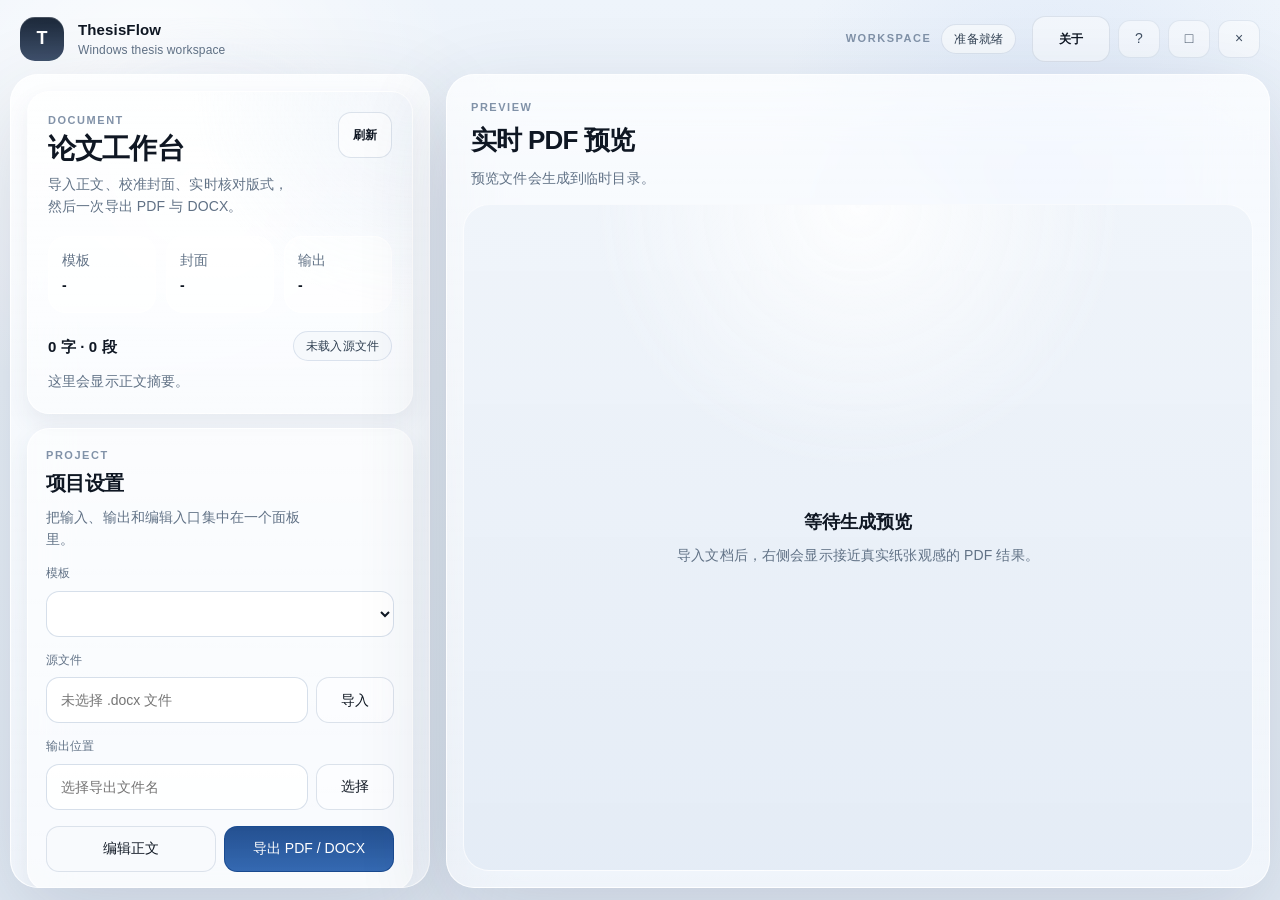
<file: assets/webui/index.html>
﻿<!doctype html>
<html lang="zh-CN">
<head>
  <meta charset="utf-8">
  <meta name="viewport" content="width=device-width, initial-scale=1">
  <title>ThesisFlow</title>
  <link rel="stylesheet" href="./styles.css">
</head>
<body>
  <div class="ambient ambient-a"></div>
  <div class="ambient ambient-b"></div>
  <div class="ambient ambient-c"></div>

  <div id="window-shell" class="window-shell">
    <header id="titlebar" class="titlebar">
      <div class="titlebar-drag">
        <div class="brand">
          <div class="brand-mark">T</div>
          <div class="brand-copy">
            <strong id="app-name">ThesisFlow</strong>
            <span>Windows thesis workspace</span>
          </div>
        </div>
        <div class="titlebar-status">
          <span class="eyebrow">Workspace</span>
          <span id="status-pill" class="status-pill">准备就绪</span>
        </div>
      </div>
      <div class="titlebar-actions">
        <button id="about-btn" class="ghost compact icon-btn" title="关于">关于</button>
        <button id="window-min" class="window-btn" title="最小化">?</button>
        <button id="window-max" class="window-btn" title="最大化">□</button>
        <button id="window-close" class="window-btn danger" title="关闭">×</button>
      </div>
    </header>

    <div class="app-shell">
      <aside class="sidebar glass">
        <section class="hero-card">
          <div class="hero-head">
            <div>
              <div class="eyebrow">Document</div>
              <h1>论文工作台</h1>
              <p>导入正文、校准封面、实时核对版式，然后一次导出 PDF 与 DOCX。</p>
            </div>
            <div class="hero-tools">
              <button id="refresh-preview" class="ghost icon-btn" title="刷新预览">刷新</button>
            </div>
          </div>

          <div class="hero-stats">
            <div class="stat">
              <span>模板</span>
              <strong id="metric-template">-</strong>
            </div>
            <div class="stat">
              <span>封面</span>
              <strong id="metric-cover">-</strong>
            </div>
            <div class="stat">
              <span>输出</span>
              <strong id="metric-output">-</strong>
            </div>
          </div>

          <div class="hero-summary">
            <strong id="doc-metrics">0 字 · 0 段</strong>
            <span id="file-pill">未载入源文件</span>
          </div>
          <p id="doc-preview" class="hero-preview">这里会显示正文摘要。</p>
        </section>

        <section class="panel">
          <div class="panel-head">
            <div>
              <div class="panel-label">Project</div>
              <h2>项目设置</h2>
              <p>把输入、输出和编辑入口集中在一个面板里。</p>
            </div>
          </div>

          <label class="field">
            <span>模板</span>
            <select id="template-select"></select>
          </label>

          <label class="field">
            <span>源文件</span>
            <div class="inline-field">
              <input id="source-path" type="text" readonly placeholder="未选择 .docx 文件">
              <button id="pick-source" class="ghost compact">导入</button>
            </div>
          </label>

          <label class="field">
            <span>输出位置</span>
            <div class="inline-field">
              <input id="output-path" type="text" readonly placeholder="选择导出文件名">
              <button id="pick-output" class="ghost compact">选择</button>
            </div>
          </label>

          <div class="actions">
            <button id="open-editor" class="secondary">编辑正文</button>
            <button id="export-files" class="primary">导出 PDF / DOCX</button>
          </div>
        </section>

        <section class="panel">
          <div class="panel-head">
            <div>
              <div class="panel-label">Cover</div>
              <h2>封面字段</h2>
              <p>保持和学校模板一致，字段修改会自动触发预览。</p>
            </div>
            <label class="switch">
              <input id="include-cover" type="checkbox" checked>
              <span class="switch-ui"></span>
            </label>
          </div>

          <div class="form-grid">
            <label class="field">
              <span>页眉</span>
              <input data-field="header_text" type="text">
            </label>
            <label class="field">
              <span>题目</span>
              <input data-field="thesis_title" type="text">
            </label>
            <label class="field">
              <span>学院</span>
              <input data-field="college" type="text">
            </label>
            <label class="field">
              <span>年级</span>
              <input data-field="year_grade" type="text">
            </label>
            <label class="field">
              <span>专业</span>
              <input data-field="major" type="text">
            </label>
            <label class="field">
              <span>班级</span>
              <input data-field="class_name" type="text">
            </label>
            <label class="field">
              <span>学号</span>
              <input data-field="student_id" type="text">
            </label>
            <label class="field">
              <span>姓名</span>
              <input data-field="author_name" type="text">
            </label>
            <label class="field">
              <span>指导教师</span>
              <input data-field="supervisor" type="text">
            </label>
            <label class="field">
              <span>职称</span>
              <input data-field="supervisor_title" type="text">
            </label>
            <label class="field full">
              <span>提交日期</span>
              <input data-field="date_text" type="text">
            </label>
          </div>
        </section>
      </aside>

      <main class="stage glass">
        <section class="stage-header">
          <div class="preview-meta">
            <div class="eyebrow">Preview</div>
            <h2>实时 PDF 预览</h2>
            <p id="preview-path">预览文件会生成到临时目录。</p>
          </div>
        </section>

        <section class="preview-stage">
          <div id="toast-host" class="toast-host"></div>

          <div id="preview-empty" class="preview-empty">
            <strong>等待生成预览</strong>
            <p>导入文档后，右侧会显示接近真实纸张观感的 PDF 结果。</p>
          </div>

          <div id="preview-shell" class="preview-shell">
            <div class="paper-stage">
              <div class="paper-frame">
                <embed id="preview-frame" type="application/pdf">
              </div>
            </div>
          </div>
        </section>
      </main>
    </div>
  </div>

  <script src="qrc:///qtwebchannel/qwebchannel.js"></script>
  <script src="./app.js"></script>
</body>
</html>
</file>
<file: assets/webui/styles.css>
﻿:root {
  --bg0: #e6edf6;
  --bg1: #f5f8fc;
  --bg2: rgba(255, 255, 255, 0.72);
  --bg3: rgba(255, 255, 255, 0.56);
  --line: rgba(255, 255, 255, 0.78);
  --line-soft: rgba(211, 221, 233, 0.92);
  --text: #0f1723;
  --muted: #617286;
  --muted-strong: #415063;
  --accent: #1f4f96;
  --accent-2: #2a5fad;
  --danger: #d35a5a;
  --shadow-lg: 0 28px 90px rgba(35, 51, 79, 0.16);
  --shadow-md: 0 18px 48px rgba(45, 63, 92, 0.1);
  --shadow-sm: 0 10px 24px rgba(45, 63, 92, 0.08);
  --radius-xl: 28px;
  --radius-lg: 22px;
  --radius-md: 16px;
  --radius-sm: 13px;
}

* {
  box-sizing: border-box;
}

html,
body {
  margin: 0;
  min-height: 100%;
  overflow: hidden;
  background:
    radial-gradient(circle at 12% 12%, rgba(255, 255, 255, 0.92), transparent 22rem),
    radial-gradient(circle at 82% 18%, rgba(209, 223, 245, 0.58), transparent 20rem),
    linear-gradient(180deg, #eef4fb 0%, #e8eff7 42%, #e2eaf4 100%);
  color: var(--text);
  font: 14px/1.55 "Segoe UI Variable Display", "Segoe UI", "PingFang SC", "Microsoft YaHei UI", sans-serif;
  letter-spacing: 0.01em;
}

body {
  position: relative;
}

body.maximized .window-shell {
  border-radius: 0;
}

body.maximized .glass,
body.maximized .window-shell,
body.maximized .preview-stage,
body.maximized .paper-frame,
body.maximized .sidebar,
body.maximized .stage {
  border-radius: 0;
}

button,
input,
select {
  font: inherit;
}

.ambient {
  position: fixed;
  pointer-events: none;
  filter: blur(20px);
  opacity: 0.92;
}

.ambient-a {
  top: 46px;
  left: 46px;
  width: 320px;
  height: 320px;
  border-radius: 50%;
  background: radial-gradient(circle, rgba(255, 255, 255, 0.96), rgba(214, 229, 248, 0.22) 62%, transparent 72%);
}

.ambient-b {
  right: 110px;
  bottom: 120px;
  width: 360px;
  height: 360px;
  border-radius: 50%;
  background: radial-gradient(circle, rgba(193, 214, 238, 0.34), rgba(255, 255, 255, 0.1) 56%, transparent 76%);
}

.ambient-c {
  right: 22%;
  top: 18%;
  width: 180px;
  height: 180px;
  border-radius: 50%;
  background: radial-gradient(circle, rgba(255, 255, 255, 0.9), rgba(199, 217, 240, 0.12) 64%, transparent 78%);
}

.window-shell {
  position: relative;
  z-index: 1;
  display: flex;
  flex-direction: column;
  height: 100vh;
  padding: 10px 10px 12px;
}

.titlebar {
  display: flex;
  align-items: center;
  justify-content: space-between;
  gap: 16px;
  min-height: 60px;
  padding: 6px 10px 12px;
  user-select: none;
}

.titlebar-drag,
.brand,
.titlebar-actions,
.titlebar-status,
.hero-head,
.hero-tools,
.inline-field,
.actions,
.panel-head,
.hero-summary {
  display: flex;
  align-items: center;
}

.titlebar-drag {
  flex: 1;
  justify-content: space-between;
  gap: 16px;
  min-width: 0;
}

.brand {
  gap: 14px;
  min-width: 0;
}

.brand-mark {
  display: grid;
  place-items: center;
  width: 44px;
  height: 44px;
  border-radius: 15px;
  background: linear-gradient(180deg, rgba(18, 31, 49, 0.96), rgba(47, 66, 95, 0.92));
  color: #fff;
  font-size: 18px;
  font-weight: 700;
  box-shadow: inset 0 1px 0 rgba(255, 255, 255, 0.2);
}

.brand-copy {
  display: flex;
  flex-direction: column;
  min-width: 0;
}

.brand-copy strong {
  font-size: 15px;
  font-weight: 700;
}

.brand-copy span,
.panel-head p,
.hero-card p,
.hero-preview,
.preview-meta p,
.field span,
.stat span {
  color: var(--muted);
}

.brand-copy span {
  font-size: 12px;
}

.titlebar-status {
  gap: 10px;
  min-width: 0;
}

.titlebar-actions {
  gap: 8px;
}

.window-btn,
.icon-btn {
  display: inline-flex;
  align-items: center;
  justify-content: center;
}

.window-btn {
  width: 42px;
  min-width: 42px;
  height: 38px;
  border-radius: 12px;
  border: 1px solid rgba(219, 228, 238, 0.86);
  background: rgba(255, 255, 255, 0.5);
  color: var(--muted-strong);
  cursor: pointer;
  transition: background-color 0.12s ease, transform 0.12s ease;
}

.window-btn:hover {
  background: rgba(255, 255, 255, 0.88);
  transform: translateY(-1px);
}

.window-btn.danger:hover {
  background: rgba(232, 97, 97, 0.88);
  border-color: rgba(213, 90, 90, 0.96);
  color: #fff;
}

.app-shell {
  display: grid;
  grid-template-columns: 420px minmax(0, 1fr);
  gap: 16px;
  flex: 1;
  min-height: 0;
}

.glass {
  background: linear-gradient(180deg, rgba(255, 255, 255, 0.72), rgba(255, 255, 255, 0.5));
  border: 1px solid var(--line);
  box-shadow: var(--shadow-lg);
  backdrop-filter: blur(28px) saturate(135%);
  -webkit-backdrop-filter: blur(28px) saturate(135%);
}

.sidebar,
.stage {
  min-width: 0;
  min-height: 0;
  border-radius: var(--radius-xl);
}

.sidebar {
  display: flex;
  flex-direction: column;
  gap: 14px;
  padding: 16px;
  overflow: auto;
}

.hero-card,
.panel {
  border-radius: var(--radius-lg);
  border: 1px solid rgba(255, 255, 255, 0.78);
  box-shadow: var(--shadow-sm);
}

.hero-card {
  padding: 20px;
  background:
    linear-gradient(180deg, rgba(255, 255, 255, 0.64), rgba(255, 255, 255, 0.42)),
    radial-gradient(circle at top right, rgba(201, 217, 239, 0.6), transparent 44%);
}

.hero-head {
  align-items: flex-start;
  justify-content: space-between;
  gap: 14px;
}

.hero-head h1,
.panel-head h2,
.preview-meta h2 {
  margin: 4px 0 0;
  letter-spacing: -0.03em;
}

.hero-head h1 {
  font-size: 28px;
  line-height: 1.12;
  font-weight: 700;
}

.hero-head p {
  margin: 10px 0 0;
  max-width: 31ch;
}

.eyebrow,
.panel-label {
  font-size: 11px;
  font-weight: 700;
  text-transform: uppercase;
  letter-spacing: 0.14em;
  color: #8192a8;
}

.status-pill,
#file-pill {
  display: inline-flex;
  align-items: center;
  min-height: 30px;
  padding: 0 12px;
  border-radius: 999px;
  background: rgba(246, 249, 252, 0.92);
  border: 1px solid rgba(215, 224, 236, 0.92);
  color: #304052;
  font-size: 12px;
}

.hero-stats {
  display: grid;
  grid-template-columns: repeat(3, minmax(0, 1fr));
  gap: 10px;
  margin-top: 18px;
}

.stat {
  padding: 13px 13px 15px;
  border-radius: 18px;
  background: rgba(255, 255, 255, 0.58);
  border: 1px solid rgba(255, 255, 255, 0.8);
}

.stat strong {
  display: block;
  margin-top: 4px;
  font-size: 14px;
  font-weight: 700;
}

.hero-summary {
  justify-content: space-between;
  gap: 12px;
  margin-top: 18px;
}

.hero-summary strong {
  font-size: 15px;
  font-weight: 700;
}

.hero-preview {
  margin: 10px 0 0;
}

.panel {
  padding: 18px;
  background: var(--bg3);
}

.panel-head {
  align-items: flex-start;
  justify-content: space-between;
  gap: 14px;
}

.panel-head h2 {
  font-size: 20px;
  font-weight: 650;
}

.panel-head p {
  margin: 8px 0 0;
  max-width: 34ch;
}

.field {
  display: flex;
  flex-direction: column;
  gap: 8px;
  margin-top: 14px;
}

.field span {
  font-size: 12px;
}

.form-grid {
  display: grid;
  grid-template-columns: repeat(2, minmax(0, 1fr));
  gap: 0 12px;
}

.field.full {
  grid-column: 1 / -1;
}

input,
select,
button {
  border-radius: var(--radius-sm);
}

input,
select {
  width: 100%;
  height: 46px;
  padding: 0 14px;
  border: 1px solid var(--line-soft);
  background: rgba(255, 255, 255, 0.86);
  color: var(--text);
  outline: none;
  box-shadow: inset 0 1px 0 rgba(255, 255, 255, 0.75);
}

input:focus,
select:focus {
  border-color: rgba(91, 126, 176, 0.92);
  background: rgba(255, 255, 255, 0.98);
  box-shadow: 0 0 0 4px rgba(62, 111, 183, 0.12);
}

button {
  height: 46px;
  padding: 0 16px;
  border: 1px solid rgba(214, 223, 233, 0.88);
  background: rgba(255, 255, 255, 0.68);
  color: var(--text);
  cursor: pointer;
  transition: transform 0.12s ease, background-color 0.12s ease, border-color 0.12s ease, box-shadow 0.12s ease;
}

button:hover {
  background: rgba(255, 255, 255, 0.96);
  transform: translateY(-1px);
  box-shadow: 0 10px 22px rgba(69, 90, 125, 0.1);
}

button.primary {
  background: linear-gradient(180deg, rgba(27, 73, 140, 0.96), rgba(40, 96, 173, 0.94));
  border-color: rgba(25, 74, 144, 0.96);
  color: #fff;
}

button.primary:hover {
  background: linear-gradient(180deg, rgba(23, 65, 129, 0.98), rgba(34, 87, 160, 0.96));
}

button.secondary {
  background: rgba(248, 250, 253, 0.92);
}

button.compact {
  min-width: 78px;
  padding: 0 12px;
}

button.ghost {
  background: rgba(255, 255, 255, 0.5);
}

.icon-btn {
  min-width: 44px;
  padding: 0 14px;
  font-size: 12px;
  font-weight: 700;
}

.inline-field,
.actions {
  gap: 8px;
}

.inline-field input {
  flex: 1;
}

.actions {
  margin-top: 16px;
}

.actions button {
  flex: 1;
}

.switch {
  position: relative;
  display: inline-flex;
  margin-top: 4px;
}

.switch input {
  position: absolute;
  opacity: 0;
  pointer-events: none;
}

.switch-ui {
  position: relative;
  width: 46px;
  height: 28px;
  border-radius: 999px;
  background: rgba(201, 211, 224, 0.95);
  transition: background-color 0.16s ease;
}

.switch-ui::after {
  content: "";
  position: absolute;
  top: 3px;
  left: 3px;
  width: 22px;
  height: 22px;
  border-radius: 50%;
  background: #fff;
  box-shadow: 0 2px 8px rgba(20, 20, 20, 0.16);
  transition: transform 0.16s ease;
}

.switch input:checked + .switch-ui {
  background: rgba(42, 95, 173, 0.92);
}

.switch input:checked + .switch-ui::after {
  transform: translateX(18px);
}

.stage {
  display: flex;
  flex-direction: column;
  padding: 16px;
  overflow: hidden;
}

.stage-header {
  padding: 8px 8px 14px;
}

.preview-meta h2 {
  font-size: 26px;
  font-weight: 700;
}

.preview-meta p {
  margin: 8px 0 0;
}

.preview-stage {
  position: relative;
  flex: 1;
  min-height: 0;
  overflow: hidden;
  border-radius: calc(var(--radius-xl) - 2px);
  background:
    radial-gradient(circle at top, rgba(255, 255, 255, 0.86), transparent 34%),
    linear-gradient(180deg, rgba(239, 244, 250, 0.96), rgba(228, 236, 246, 0.98));
  border: 1px solid rgba(255, 255, 255, 0.72);
}

.preview-shell,
.preview-empty {
  width: 100%;
  height: 100%;
}

.preview-shell {
  display: none;
  padding: 22px;
  overflow: hidden;
}

.paper-stage {
  display: flex;
  align-items: stretch;
  justify-content: center;
  width: 100%;
  height: 100%;
}

.paper-frame {
  width: min(980px, 100%);
  height: 100%;
  padding: 16px;
  border-radius: 30px;
  background: rgba(255, 255, 255, 0.5);
  border: 1px solid rgba(255, 255, 255, 0.72);
  box-shadow: var(--shadow-md);
  overflow: hidden;
}

#preview-frame {
  display: block;
  width: 100%;
  height: 100%;
  min-height: 0;
  border: 0;
  border-radius: 22px;
  background: #fff;
  box-shadow: 0 20px 48px rgba(20, 33, 52, 0.11);
}

.preview-empty {
  display: grid;
  place-items: center;
  align-content: center;
  gap: 8px;
  text-align: center;
}

.preview-empty strong {
  font-size: 18px;
  font-weight: 700;
}

.preview-empty p {
  margin: 0;
  color: var(--muted);
}

.toast-host {
  position: absolute;
  top: 18px;
  right: 18px;
  z-index: 10;
  display: flex;
  flex-direction: column;
  gap: 8px;
}

.toast {
  max-width: 360px;
  padding: 13px 15px;
  border-radius: 16px;
  background: rgba(18, 25, 37, 0.86);
  color: #fff;
  box-shadow: 0 18px 34px rgba(11, 20, 34, 0.16);
  backdrop-filter: blur(16px);
  opacity: 0;
  transform: translateY(-8px);
  transition: opacity 0.16s ease, transform 0.16s ease;
}

.toast.visible {
  opacity: 1;
  transform: translateY(0);
}

.toast.error {
  background: rgba(134, 44, 44, 0.9);
}

.toast.info {
  background: rgba(20, 44, 79, 0.88);
}

::-webkit-scrollbar {
  width: 10px;
  height: 10px;
}

::-webkit-scrollbar-thumb {
  background: rgba(122, 136, 156, 0.36);
  border-radius: 999px;
  border: 2px solid transparent;
  background-clip: padding-box;
}

::-webkit-scrollbar-track {
  background: transparent;
}

@media (max-width: 1260px) {
  html,
  body {
    overflow: auto;
  }

  .window-shell {
    height: auto;
    min-height: 100vh;
  }

  .app-shell {
    grid-template-columns: 1fr;
    height: auto;
  }

  .sidebar,
  .stage {
    min-height: 720px;
  }

  .titlebar {
    padding-bottom: 10px;
  }

  .titlebar-drag {
    flex-direction: column;
    align-items: flex-start;
  }
}
</file>
